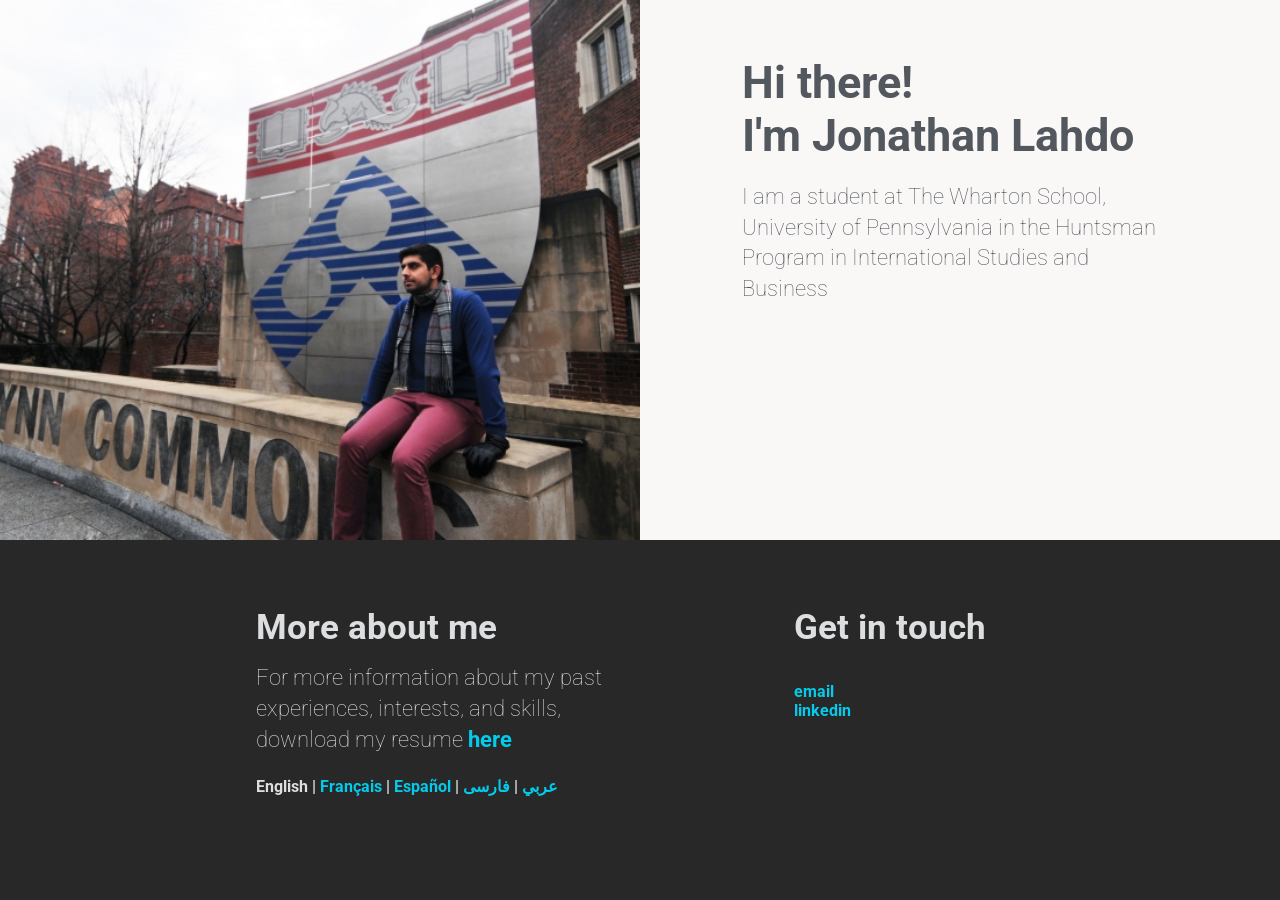
<file: index.html>
<!DOCTYPE html>
<html>

	<head>
		<title>Jonathan Lahdo | About me</title>
		<link rel="stylesheet" type="text/css" href="main_latin.css">
		<!-- Obtained from Google fonts, does import code for you-->
		<link href="https://fonts.googleapis.com/css?family=Roboto:300,400,700" rel="stylesheet">
	</head>

	<body>

		<!-- Top Left -->
		<div id="top-left">
		</div>

		<!-- Top Right -->
		<div id="top-right">
			<h1>Hi there!<br>I'm Jonathan Lahdo</h1>
			<p>I am a student at The Wharton School, University of Pennsylvania in the Huntsman Program in International Studies and Business</p>
		</div>

		<!-- Bottom -->
		<div id="bottom">
			<div id="bottom-left">
				<h2>More about me</h2>
				<p>For more information about my past experiences, interests, and skills, download
				<!-- This makes the word "here" a link to the resume file-->	
				my resume <a href="resume.pdf" target="_blank"> here</a></p>
			</div>
			<div id="bottom-right">
				<h2>Get in touch</h2>
				<br>
				<a href="mailto:jlahdo@wharton.upenn.edu"> email</a>
				<br>
				<a href="https://www.linkedin.com/in/jonathan-lahdo-8a159071/" target="_blank"> linkedin</a>
			</div>
			<div id=languages-latin>
				<h4>
					English | <a href="fr.index.html">Français</a> | <a href="es.index.html">Español</a> | <a href="ar.index.html">عربي</a> | <a href="fa.index.html">فارسی</a>
				</h4>
			</div>
		</div>

	</body>

</html>
</file>
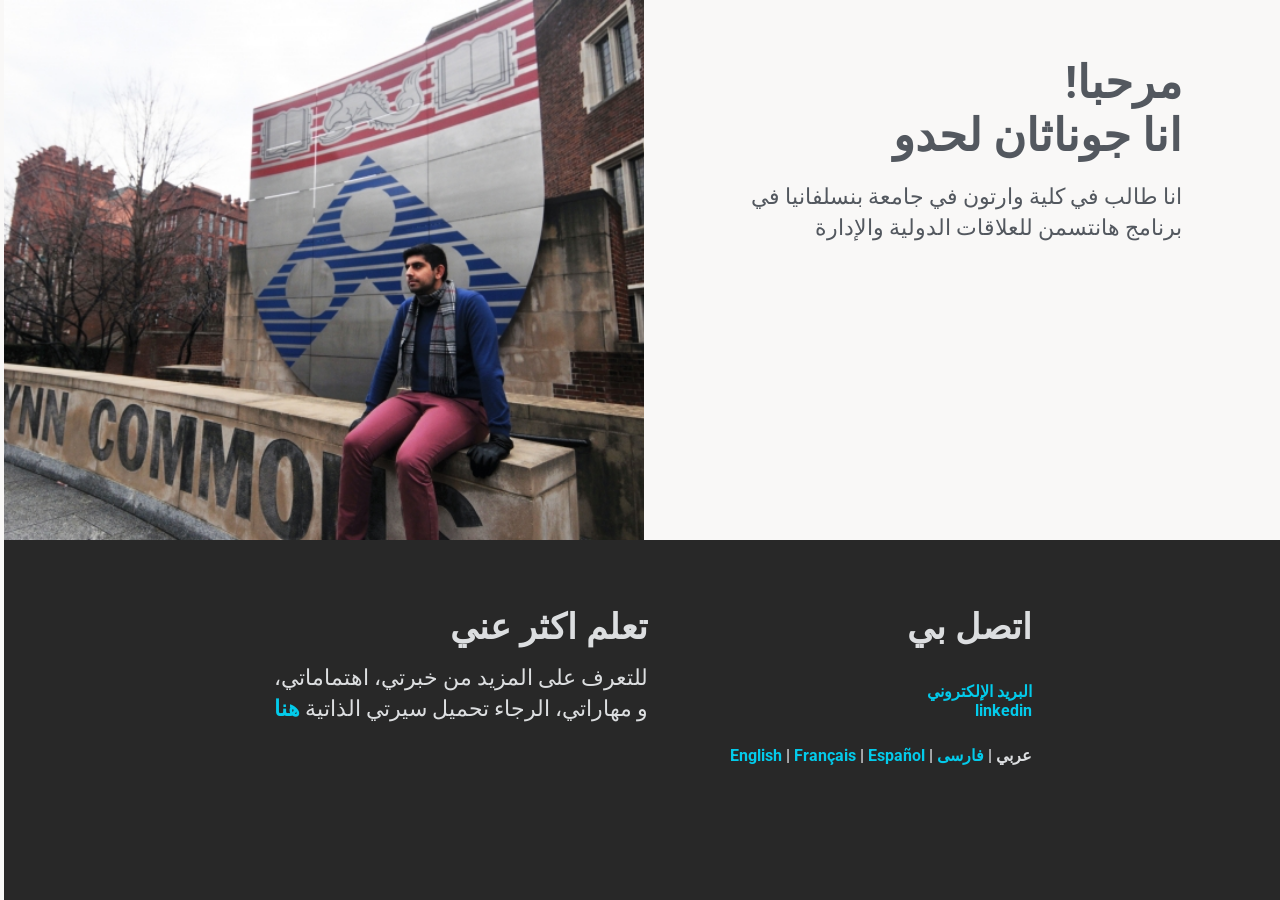
<file: ar.index.html>
<!DOCTYPE html>
<html>

	<head>
		<title>جوناثان لحدو | حولي انا</title>
		<link rel="stylesheet" type="text/css" href="main_arabic.css">
		<!-- Obtained from Google fonts, does import code for you-->
		<link href="https://fonts.googleapis.com/css?family=Roboto:300,400,700" rel="stylesheet">
	</head>

	<body>

		<!-- Top Left -->
		<div id="top-left">
		</div>

		<!-- Top Right -->
		<div id="top-right">
			<h1>!مرحبا<br>انا جوناثان لحدو</h1>
			<p>انا طالب في كلية وارتون في جامعة بنسلفانيا في برنامج هانتسمن للعلاقات الدولية والإدارة</p>
		</div>

		<!-- Bottom -->
		<div id="bottom">
			<div id="bottom-left">
				<h2>تعلم اكثر عني</h2>
				<p>للتعرف على المزيد من خبرتي، اهتماماتي، و مهاراتي، الرجاء تحميل
				<!-- This makes the word "here" a link to the resume file-->	
				سيرتي الذاتية <a href="resume.pdf" target="_blank"> هنا</a></p>
			</div>
			<div id="bottom-right">
				<h2>اتصل بي</h2>
				<br>
				<a href="mailto:jlahdo@wharton.upenn.edu"> البريد الإلكتروني</a>
				<br>
				<a href="https://www.linkedin.com/in/jonathan-lahdo-8a159071/" target="_blank"> linkedin</a>
			</div>
			<div id=languages-arabic>
				<h4>
					<a href="en.index.html">English</a> | <a href="fr.index.html">Français</a> | <a href="es.index.html">Español</a> | عربي | <a href="fa.index.html">فارسی</a>
				</h4>
			</div>
		</div>

	</body>

</html>
</file>
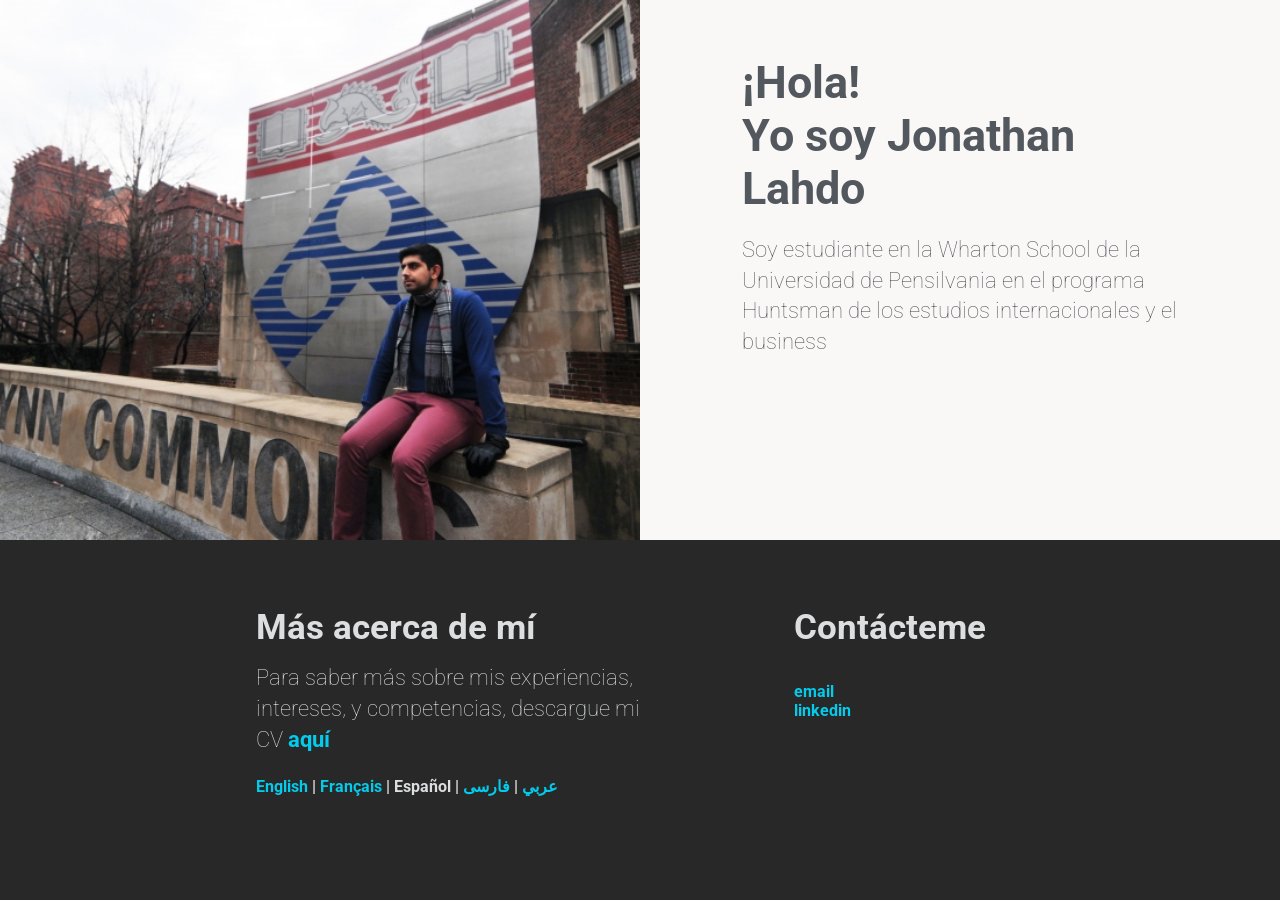
<file: es.index.html>
<!DOCTYPE html>
<html>

	<head>
		<title>Jonathan Lahdo | Acerca de mí</title>
		<link rel="stylesheet" type="text/css" href="main_latin.css">
		<!-- Obtained from Google fonts, does import code for you-->
		<link href="https://fonts.googleapis.com/css?family=Roboto:300,400,700" rel="stylesheet">
	</head>

	<body>

		<!-- Top Left -->
		<div id="top-left">
		</div>

		<!-- Top Right -->
		<div id="top-right">
			<h1>¡Hola!<br>Yo soy Jonathan Lahdo</h1>
			<p>Soy estudiante en la Wharton School de la Universidad de Pensilvania en el programa Huntsman de los estudios internacionales y el business</p>
		</div>

		<!-- Bottom -->
		<div id="bottom">
			<div id="bottom-left">
				<h2>Más acerca de mí</h2>
				<p>Para saber más sobre mis experiencias, intereses, y competencias, descargue
				<!-- This makes the word "here" a link to the resume file-->	
				mi CV <a href="resume.pdf" target="_blank"> aquí</a></p>
			</div>
			<div id="bottom-right">
				<h2>Contácteme</h2>
				<br>
				<a href="mailto:jlahdo@wharton.upenn.edu"> email</a>
				<br>
				<a href="https://www.linkedin.com/in/jonathan-lahdo-8a159071/" target="_blank"> linkedin</a>
			</div>
			<div id=languages-latin>
				<h4>
					<a href="en.index.html">English</a> | <a href="fr.index.html">Français</a> | Español | <a href="ar.index.html">عربي</a> | <a href="fa.index.html">فارسی</a>
				</h4>
			</div>
		</div>

	</body>

</html>
</file>
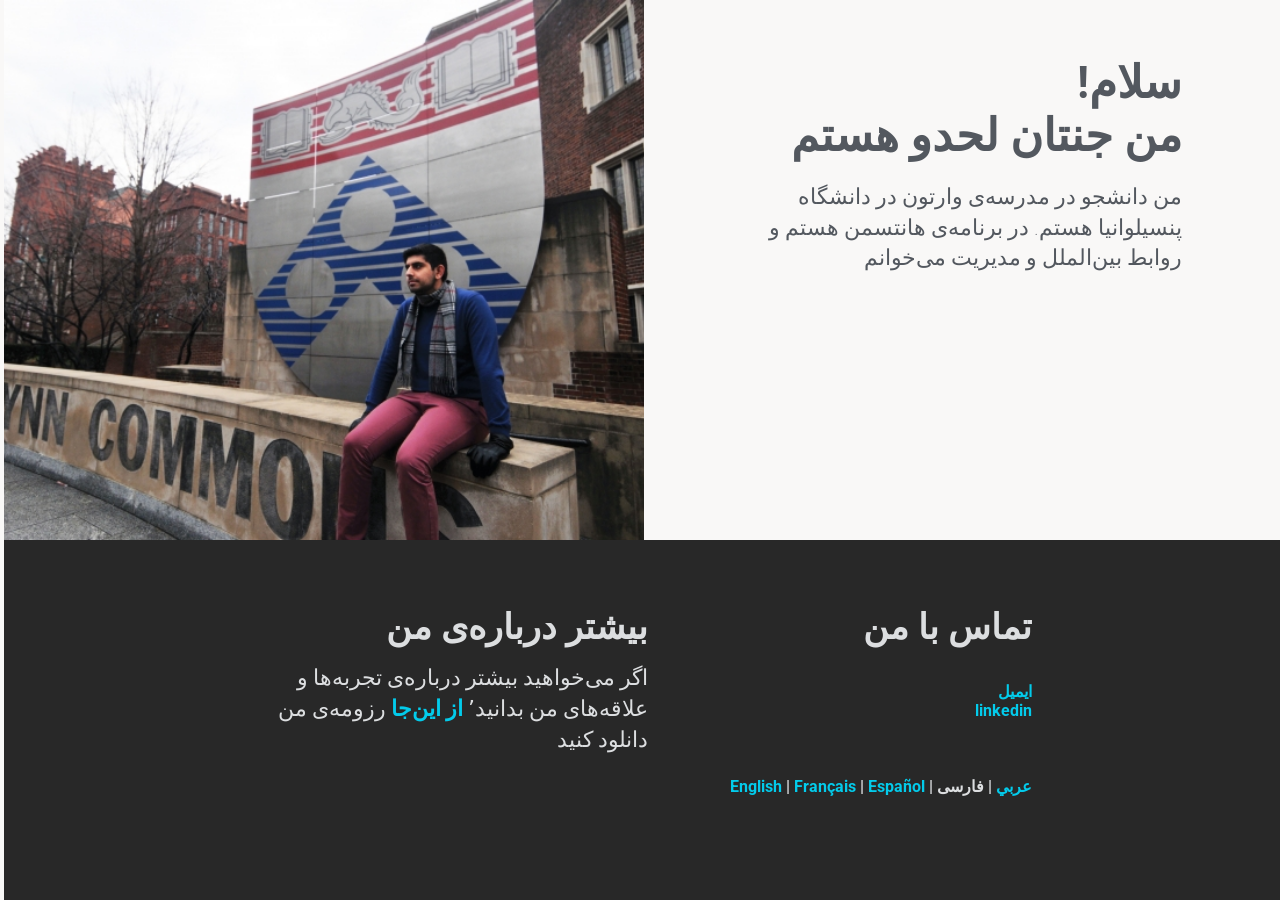
<file: fa.index.html>
<!DOCTYPE html>
<html>

	<head>
		<title>جنتان لحدو | درباره‌ی من</title>
		<link rel="stylesheet" type="text/css" href="main_arabic.css">
		<!-- Obtained from Google fonts, does import code for you-->
		<link href="https://fonts.googleapis.com/css?family=Roboto:300,400,700" rel="stylesheet">
	</head>

	<body>

		<!-- Top Left -->
		<div id="top-left">
		</div>

		<!-- Top Right -->
		<div id="top-right">
			<h1>!سلام<br>من جنتان لحدو هستم</h1>
			<p>من دانشجو در مدرسه‌ی وارتون در دانشگاه پنسیلوانیا هستم. در برنامه‌ی هانتسمن هستم و روابط بین‌الملل و مدیریت می‌خوانم</p>
		</div>

		<!-- Bottom -->
		<div id="bottom">
			<div id="bottom-left">
				<h2>بیشتر درباره‌ی من</h2>
				<p>اگر می‌خواهید بیشتر درباره‌ی تجربه‌ها و علاقه‌های من بدانید٬
				<!-- This makes the word "here" a link to the resume file-->	
				<a href="resume.pdf" target="_blank"> از این‌جا</a> رزومه‌ی من دانلود کنید</p>
			</div>
			<div id="bottom-right">
				<h2>تماس با من</h2>
				<br>
				<a href="mailto:jlahdo@wharton.upenn.edu"> ایمیل</a>
				<br>
				<a href="https://www.linkedin.com/in/jonathan-lahdo-8a159071/" target="_blank"> linkedin</a>
			</div>
			<div id=languages-arabic>
				<h4>
					<a href="en.index.html">English</a> | <a href="fr.index.html">Français</a> | <a href="es.index.html">Español</a> | <a href="ar.index.html">عربي</a> | فارسی
				</h4>
			</div>
		</div>

	</body>

</html>
</file>
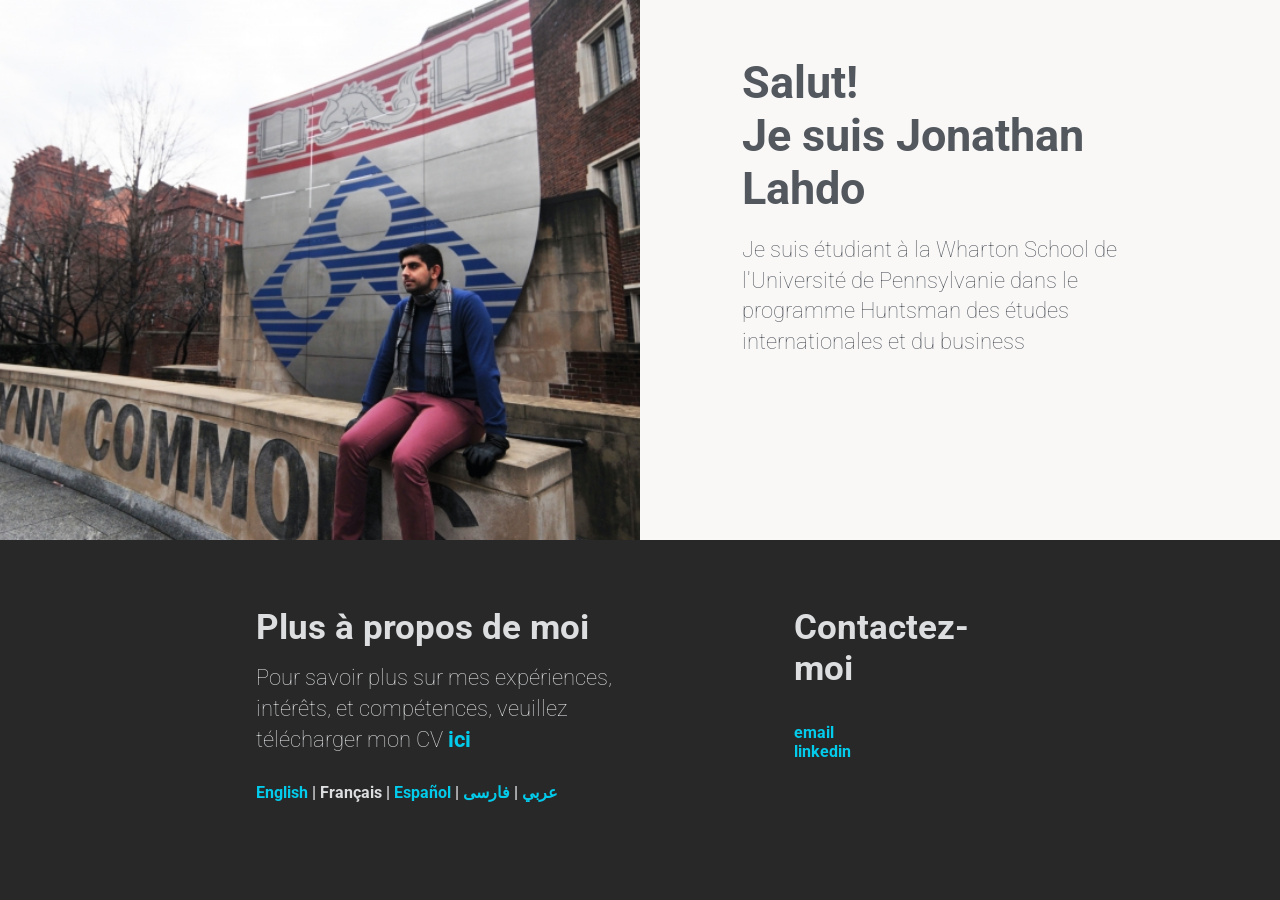
<file: fr.index.html>
<!DOCTYPE html>
<html>

	<head>
		<title>Jonathan Lahdo | À propos de moi</title>
		<link rel="stylesheet" type="text/css" href="main_latin.css">
		<!-- Obtained from Google fonts, does import code for you-->
		<link href="https://fonts.googleapis.com/css?family=Roboto:300,400,700" rel="stylesheet">
	</head>

	<body>

		<!-- Top Left -->
		<div id="top-left">
		</div>

		<!-- Top Right -->
		<div id="top-right">
			<h1>Salut!<br>Je suis Jonathan Lahdo</h1>
			<p>Je suis étudiant à la Wharton School de l'Université de Pennsylvanie dans le programme Huntsman des études internationales et du business</p>
		</div>

		<!-- Bottom -->
		<div id="bottom">
			<div id="bottom-left">
				<h2>Plus à propos de moi</h2>
				<p>Pour savoir plus sur mes expériences, intérêts, et compétences, veuillez télécharger
				<!-- This makes the word "here" a link to the resume file-->	
				mon CV <a href="resume.pdf" target="_blank"> ici</a></p>
			</div>
			<div id="bottom-right">
				<h2>Contactez-moi</h2>
				<br>
				<a href="mailto:jlahdo@wharton.upenn.edu"> email</a>
				<br>
				<a href="https://www.linkedin.com/in/jonathan-lahdo-8a159071/" target="_blank"> linkedin</a>
			</div>
			<div id=languages-latin>
				<h4>
					<a href="en.index.html">English</a> | Français | <a href="es.index.html">Español</a> | <a href="ar.index.html">عربي</a> | <a href="fa.index.html">فارسی</a>
				</h4>
			</div>
		</div>

	</body>

</html>
</file>
<file: main_latin.css>
* {
	box-sizing: border-box;
}

html, body {
	/*Locks HTML page to 100% of screen*/
	height: 100%;
	/*No scrollbars*/
	overflow: none;
	/*Gives space on inside, 4 numbers -> T,L,B,R;
	2 numbers -> T/B, L/R;
	1 number -> T/L/B/R*/
	padding: 0px;
	/*Gives space on outside*/
	margin: 0px;
	font-family: "Roboto";
	/*Google "colour picker", presents slider that gives 
	RGB/HEX values for desired colour*/
	background-color: rgb(249, 248, 247);
}

div {
	/*Puts divs on the same line*/
	display: inline-block;
	margin-right: -4px;
	vertical-align: middle;
}

div#top-left {
	/*Top right and top left should be equal in width*/
	width: 50%;
	/*Top section takes up slightly more space than bottom,
	has to add up to 100%*/
	min-height: 60%;
	background-image: url('image.jpg');
	/*If image is too small/big, centres as much as possible*/
	background-position: center;
	/*Image covers background*/
	background-size: cover;
	background-repeat: no-repeat;
}

div#top-right {
	width: 50%;
	min-height: 60%;
	padding: 2% 8%;
	color: rgb(83, 88, 95);
}

div#bottom {
	width: 100%;
	min-height: 40%;
	padding: 3% 20%;
	/*Text colour - white*/
	color: rgb(220, 222, 224);
	/*Background colour - black*/
	background-color: rgb(40, 40, 40);
}

div#bottom-left {
	width: 50%;
	vertical-align: top;
}

div#bottom-right {
	width: 30%;
	margin-left: 20%;
	vertical-align: top;
}

div#languages-latin {
	vertical-align: bottom;
	text-decoration: none;
}

h1 {
	font-size: 45px;
	font-weight: bold;
	margin-bottom: 20px;
}

h2 {
	font-size: 35px;
	margin-bottom: 15px;
}

p {
	font-size: 22px;
	font-weight: lighter;
	/*Line spacing*/
	line-height: 1.4;
	margin: 0;
}

a {
	text-decoration: none;
	font-weight: bold;
	color: rgb(3, 203, 235);
}
</file>
<file: main_arabic.css>
* {
	box-sizing: border-box;
}

html, body {
	/*Locks HTML page to 100% of screen*/
	height: 100%;
	/*No scrollbars*/
	overflow: none;
	/*Gives space on inside, 4 numbers -> T,L,B,R;
	2 numbers -> T/B, L/R;
	1 number -> T/L/B/R*/
	padding: 0px;
	/*Gives space on outside*/
	margin: 0px;
	font-family: "Roboto";
	/*Google "colour picker", presents slider that gives 
	RGB/HEX values for desired colour*/
	text-align: right;
	background-color: rgb(249, 248, 247);
}

div {
	/*Puts divs on the same line*/
	display: inline-block;
	margin-right: -4px;
	vertical-align: middle;
}

div#top-left {
	/*Top right and top left should be equal in width*/
	width: 50%;
	/*Top section takes up slightly more space than bottom,
	has to add up to 100%*/
	min-height: 60%;
	background-image: url('image.jpg');
	/*If image is too small/big, centres as much as possible*/
	background-position: center;
	/*Image covers background*/
	background-size: cover;
	background-repeat: no-repeat;
}

div#top-right {
	width: 50%;
	min-height: 60%;
	padding: 2% 8%;
	color: rgb(83, 88, 95);
}

div#bottom {
	width: 100%;
	min-height: 40%;
	padding: 3% 20%;
	/*Text colour - white*/
	color: rgb(220, 222, 224);
	/*Background colour - black*/
	background-color: rgb(40, 40, 40);
}

div#bottom-left {
	width: 50%;
	vertical-align: top;
}

div#bottom-right {
	width: 30%;
	margin-left: 20%;
	vertical-align: top;
}

div#languages-arabic {
	vertical-align: bottom;
	text-decoration: none;
}

h1 {
	font-size: 45px;
	font-weight: bold;
	margin-bottom: 20px;
}

h2 {
	font-size: 35px;
	margin-bottom: 15px;
}

p {
	font-size: 22px;
	font-weight: lighter;
	/*Line spacing*/
	line-height: 1.4;
	margin: 0;
}

a {
	text-decoration: none;
	font-weight: bold;
	color: rgb(3, 203, 235);
}
</file>
